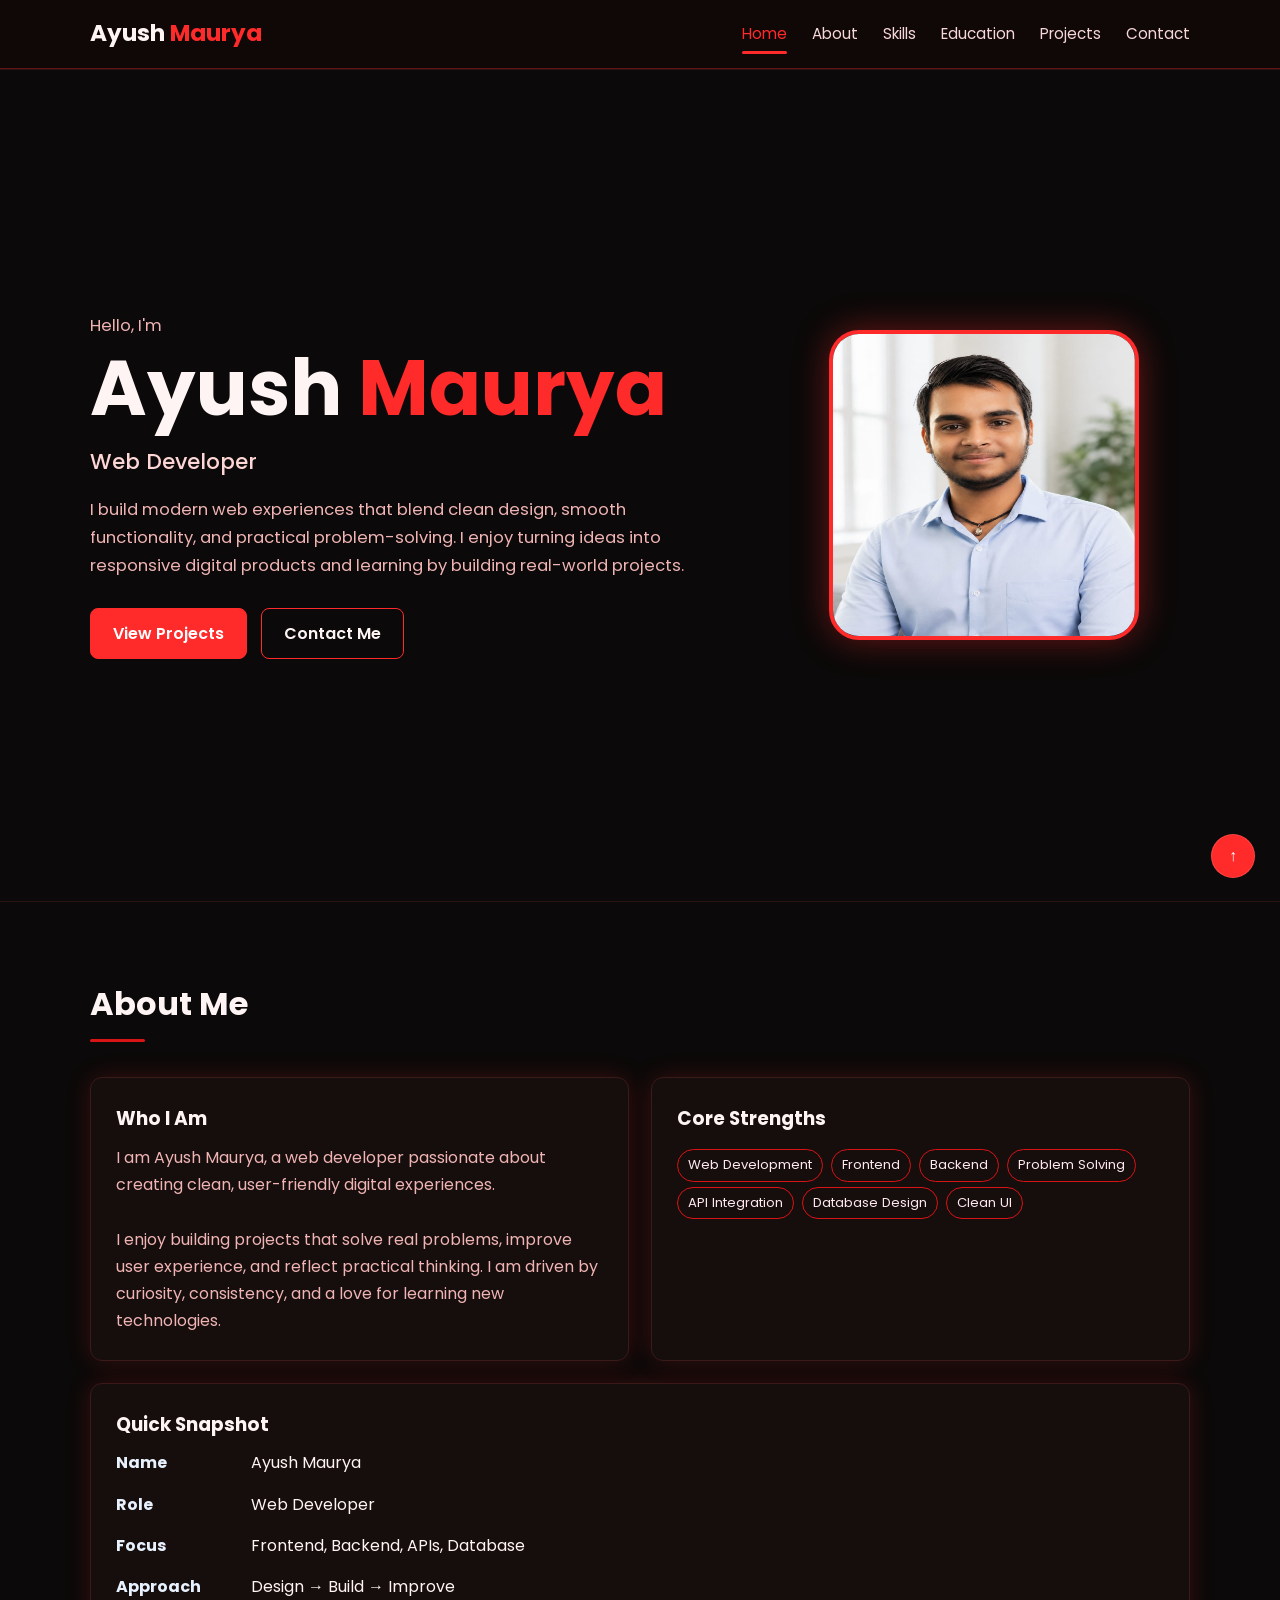
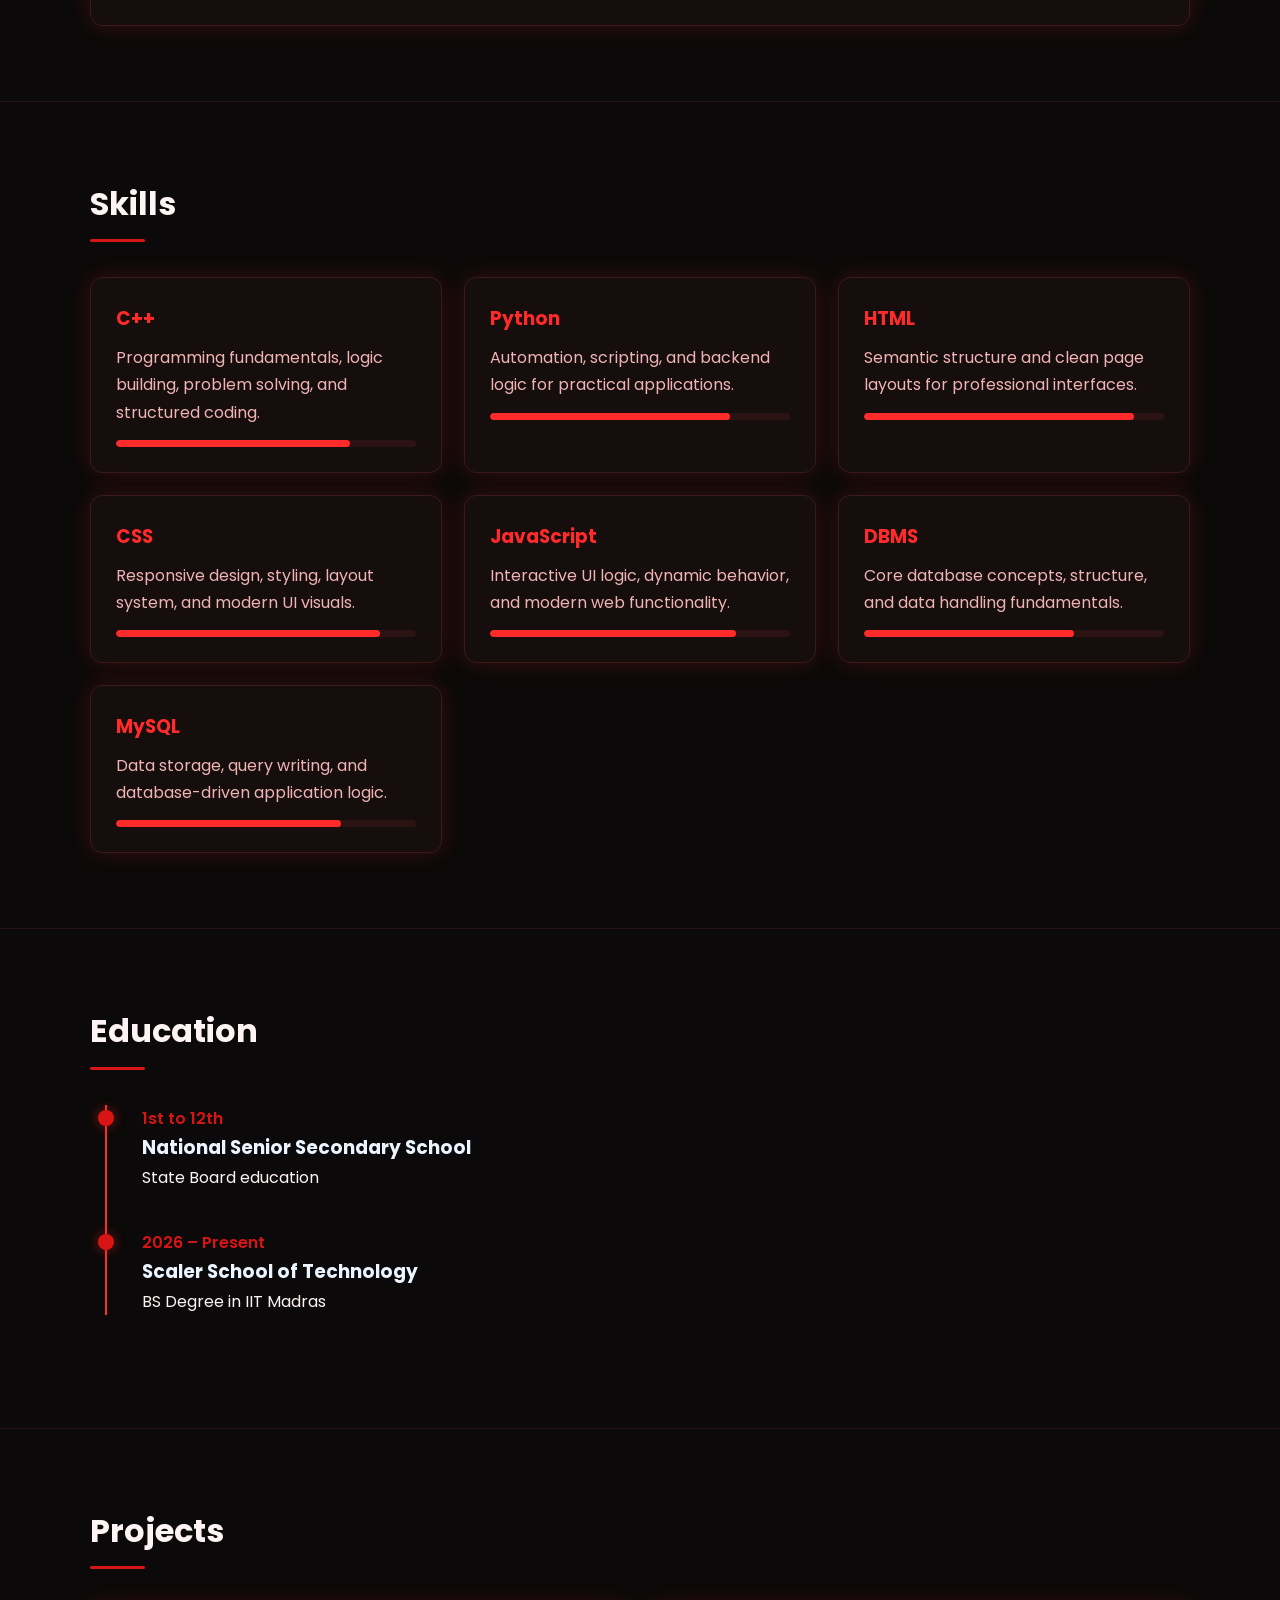
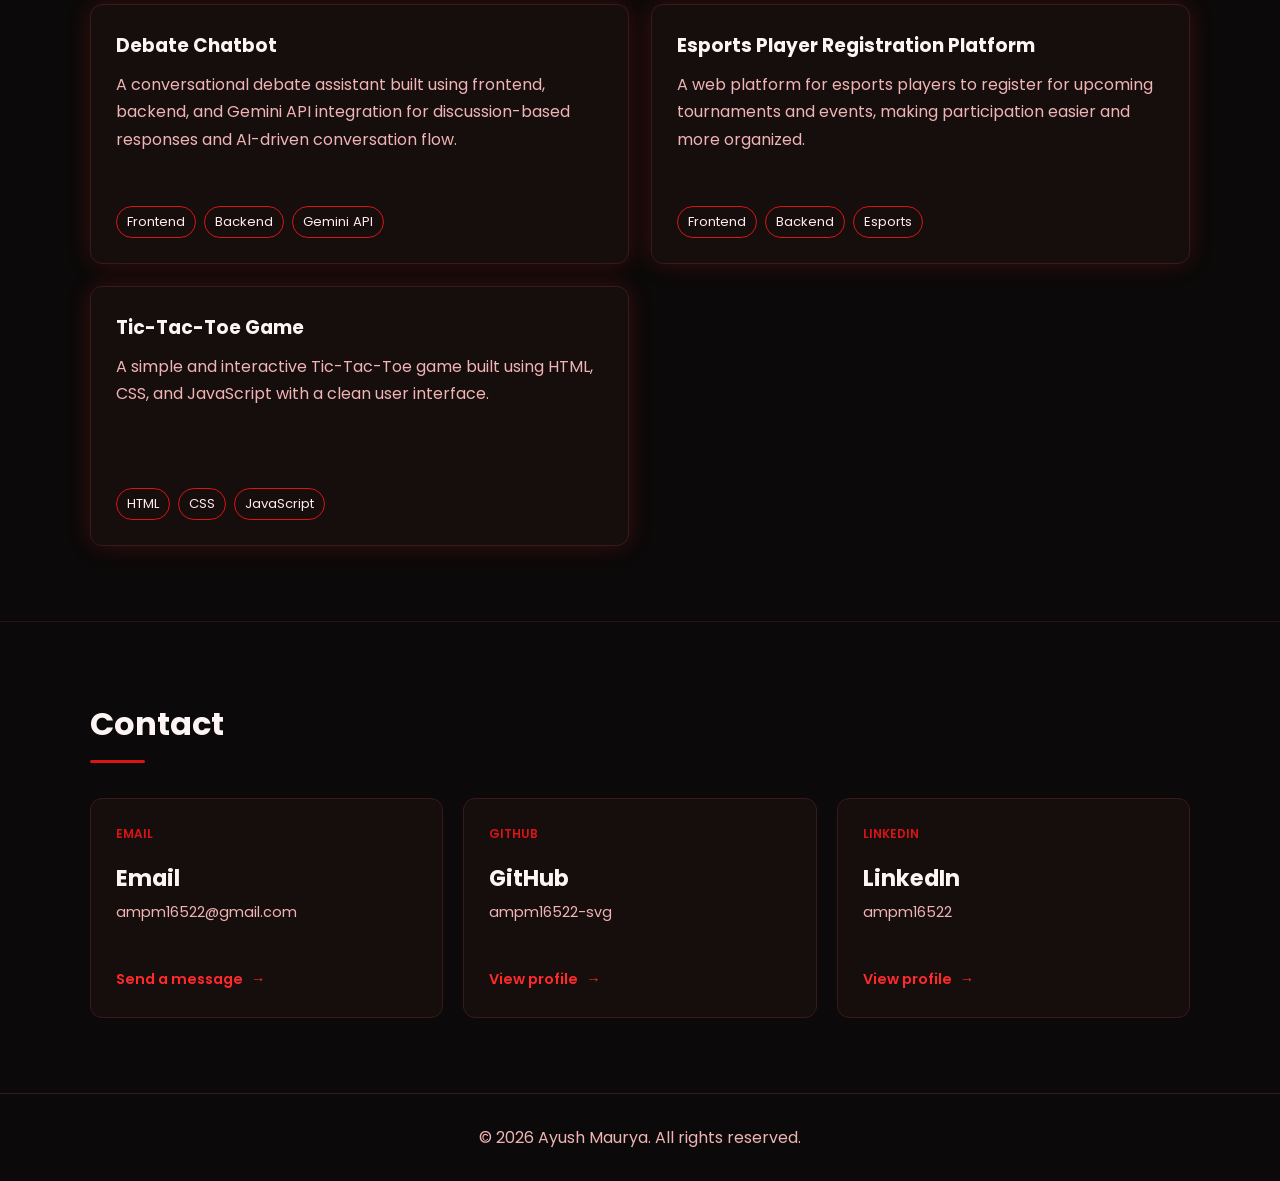
<file: index.html>
<!DOCTYPE html>
<html lang="en">
    <head>
        <meta charset="UTF-8">
        <meta name="viewport" content="width=device-width, initial-scale=1.0">
        <title>Ayush Maurya | Portfolio</title>
        <link rel="stylesheet" href="style.css">
    </head>

    <body>
        <header class="navbar">
            <div class="container nav-inner">
                <a class="logo" href="#home">Ayush <span>Maurya</span></a>
                <nav>
                    <ul class="nav-links">
                        <li><a class="active" href="#home">Home</a></li>
                        <li><a href="#about">About</a></li>
                        <li><a href="#skills">Skills</a></li>
                        <li><a href="#education">Education</a></li>
                        <li><a href="#projects">Projects</a></li>
                        <li><a href="#contact">Contact</a></li>
                    </ul>
                </nav>
            </div>
        </header>

        <main id="top">
            <section id="home" class="hero">
                <div class="container hero-grid">
                    <div class="hero-copy">
                        <p class="eyebrow">Hello, I'm</p>
                        <h1>Ayush <span>Maurya</span></h1>
                        <h2>Web Developer</h2>
                        <p>
                            I build modern web experiences that blend clean design, smooth functionality, and practical problem-solving.
                            I enjoy turning ideas into responsive digital products and learning by building real-world projects.
                        </p>
                        <div class="buttons">
                            <a class="btn primary" href="#projects">View Projects</a>
                            <a class="btn" href="#contact">Contact Me</a>
                        </div>
                    </div>
                    <div class="hero-visual">
                        <div>
                            <img class="avatar" src="Photo.png" alt="Ayush Maurya">
                        </div>
                    </div>
                </div>
            </section>

            <section id="about">
                <div class="container">
                    <h2 class="section-title">About Me</h2>
                    <div class="grid two">
                        <div class="card">
                            <h3>Who I Am</h3>
                            <p>I am Ayush Maurya, a web developer passionate about creating clean, user-friendly digital experiences.</p>
                            <br>
                            <p>I enjoy building projects that solve real problems, improve user experience, and reflect practical thinking. I am driven by curiosity, consistency, and a love for learning new technologies.</p>
                        </div>
                        <div class="card">
                            <h3>Core Strengths</h3>
                            <div>
                                <span class="tag">Web Development</span>
                                <span class="tag">Frontend</span>
                                <span class="tag">Backend</span>
                                <span class="tag">Problem Solving</span>
                                <span class="tag">API Integration</span>
                                <span class="tag">Database Design</span>
                                <span class="tag">Clean UI</span>
                            </div>
                        </div>
                    </div>

                    <div class="card" style="margin-top:22px;">
                        <h3>Quick Snapshot</h3>
                        <ul class="info-list">
                            <li><strong>Name</strong><span>Ayush Maurya</span></li>
                            <li><strong>Role</strong><span>Web Developer</span></li>
                            <li><strong>Focus</strong><span>Frontend, Backend, APIs, Database</span></li>
                            <li><strong>Approach</strong><span>Design → Build → Improve</span></li>
                        </ul>
                    </div>
                </div>
            </section>

            <section id="skills">
                <div class="container">
                    <h2 class="section-title">Skills</h2>
                    <div class="grid three">
                        <div class="card skill-card">
                            <h3>C++</h3>
                            <p>Programming fundamentals, logic building, problem solving, and structured coding.</p>
                            <div class="skill-bar"><span style="width:78%"></span></div>
                        </div>
                        <div class="card skill-card">
                            <h3>Python</h3>
                            <p>Automation, scripting, and backend logic for practical applications.</p>
                            <div class="skill-bar"><span style="width:80%"></span></div>
                        </div>
                        <div class="card skill-card">
                            <h3>HTML</h3>
                            <p>Semantic structure and clean page layouts for professional interfaces.</p>
                            <div class="skill-bar"><span style="width:90%"></span></div>
                        </div>
                        <div class="card skill-card">
                            <h3>CSS</h3>
                            <p>Responsive design, styling, layout system, and modern UI visuals.</p>
                            <div class="skill-bar"><span style="width:88%"></span></div>
                        </div>
                        <div class="card skill-card">
                            <h3>JavaScript</h3>
                            <p>Interactive UI logic, dynamic behavior, and modern web functionality.</p>
                            <div class="skill-bar"><span style="width:82%"></span></div>
                        </div>
                        <div class="card skill-card">
                            <h3>DBMS</h3>
                            <p>Core database concepts, structure, and data handling fundamentals.</p>
                            <div class="skill-bar"><span style="width:70%"></span></div>
                        </div>
                        <div class="card skill-card">
                            <h3>MySQL</h3>
                            <p>Data storage, query writing, and database-driven application logic.</p>
                            <div class="skill-bar"><span style="width:75%"></span></div>
                        </div>
                    </div>
                </div>
            </section>

            <section id="education">
                <div class="container">
                    <h2 class="section-title">Education</h2>
                    <div class="timeline">
                        <div class="timeline-item">
                            <p class="date">1st to 12th</p>
                            <h3>National Senior Secondary School</h3>
                            <p>State Board education</p>
                        </div>
                        <div class="timeline-item">
                            <p class="date">2026 – Present</p>
                            <h3>Scaler School of Technology</h3>
                            <p>BS Degree in IIT Madras</p>
                            <!-- <p>Term 1 student</p> -->
                        </div>
                    </div>
                </div>
            </section>

            <section id="projects">
                <div class="container">
                    <h2 class="section-title">Projects</h2>
                    <div class="grid two">
                        <div class="card project-card">
                            <h3>Debate Chatbot</h3>
                            <p>A conversational debate assistant built using frontend, backend, and Gemini API integration for discussion-based responses and AI-driven conversation flow.</p>
                            <div class="project-tags">
                                <span class="tag">Frontend</span>
                                <span class="tag">Backend</span>
                                <span class="tag">Gemini API</span>
                            </div>
                        </div>
                        <div class="card project-card">
                            <h3>Esports Player Registration Platform</h3>
                            <p>A web platform for esports players to register for upcoming tournaments and events, making participation easier and more organized.</p>
                            <div class="project-tags">
                                <span class="tag">Frontend</span>
                                <span class="tag">Backend</span>
                                <span class="tag">Esports</span>
                            </div>
                        </div>
                        <div class="card project-card">
                            <h3>Tic-Tac-Toe Game</h3>
                            <p>A simple and interactive Tic-Tac-Toe game built using HTML, CSS, and JavaScript with a clean user interface.</p>
                            <div class="project-tags">
                                <span class="tag">HTML</span>
                                <span class="tag">CSS</span>
                                <span class="tag">JavaScript</span>
                            </div>
                        </div>
                    </div>
                </div>
            </section>

            <section id="contact">
                <div class="container">
                    <h2 class="section-title">Contact</h2>
                    <div class="contact-grid">
                        <a class="contact-item" href="mailto:ampm16522@gmail.com">
                            <span class="contact-label">Email</span>
                            <h3>Email</h3>
                            <p>ampm16522@gmail.com</p>
                            <span class="contact-action">Send a message <span aria-hidden="true">&rarr;</span></span>
                        </a>
                        <a class="contact-item" href="https://github.com/ampm16522-svg" target="_blank" rel="noopener noreferrer">
                            <span class="contact-label">GitHub</span>
                            <h3>GitHub</h3>
                            <p>ampm16522-svg</p>
                            <span class="contact-action">View profile <span aria-hidden="true">&rarr;</span></span>
                        </a>
                        <a class="contact-item" href="https://www.linkedin.com/in/aayush-maurya-1a9264405?utm_source=share_via&utm_content=profile&utm_medium=member_android" target="_blank" rel="noopener noreferrer">
                            <span class="contact-label">LinkedIn</span>
                            <h3>LinkedIn</h3>
                            <p>ampm16522</p>
                            <span class="contact-action">View profile <span aria-hidden="true">&rarr;</span></span>
                        </a>
                    </div>
                </div>
            </section>
        </main>

        <footer>
            <div class="container">© 2026 Ayush Maurya. All rights reserved.</div>
        </footer>

        <a class="back-top" href="#home">↑</a>

        <!-- <script>
            const navLinks = document.querySelectorAll('.nav-links a');
            const sections = document.querySelectorAll('main section[id]');

            const updateActiveLink = () => {
                let currentId = 'home';
                sections.forEach((section) => {
                    const rect = section.getBoundingClientRect();
                    if (rect.top <= 180 && rect.bottom >= 180) {
                        currentId = section.id;
                    }
                });

                navLinks.forEach((link) => {
                    const isActive = link.getAttribute('href') === '#' + currentId;
                    link.classList.toggle('active', isActive);
                });
            };

            navLinks.forEach((link) => {
                link.addEventListener('click', () => {
                    navLinks.forEach((item) => item.classList.remove('active'));
                    link.classList.add('active');
                });
            });

            window.addEventListener('scroll', updateActiveLink);
            updateActiveLink();
        </script> -->
    </body>
</html>
</file>
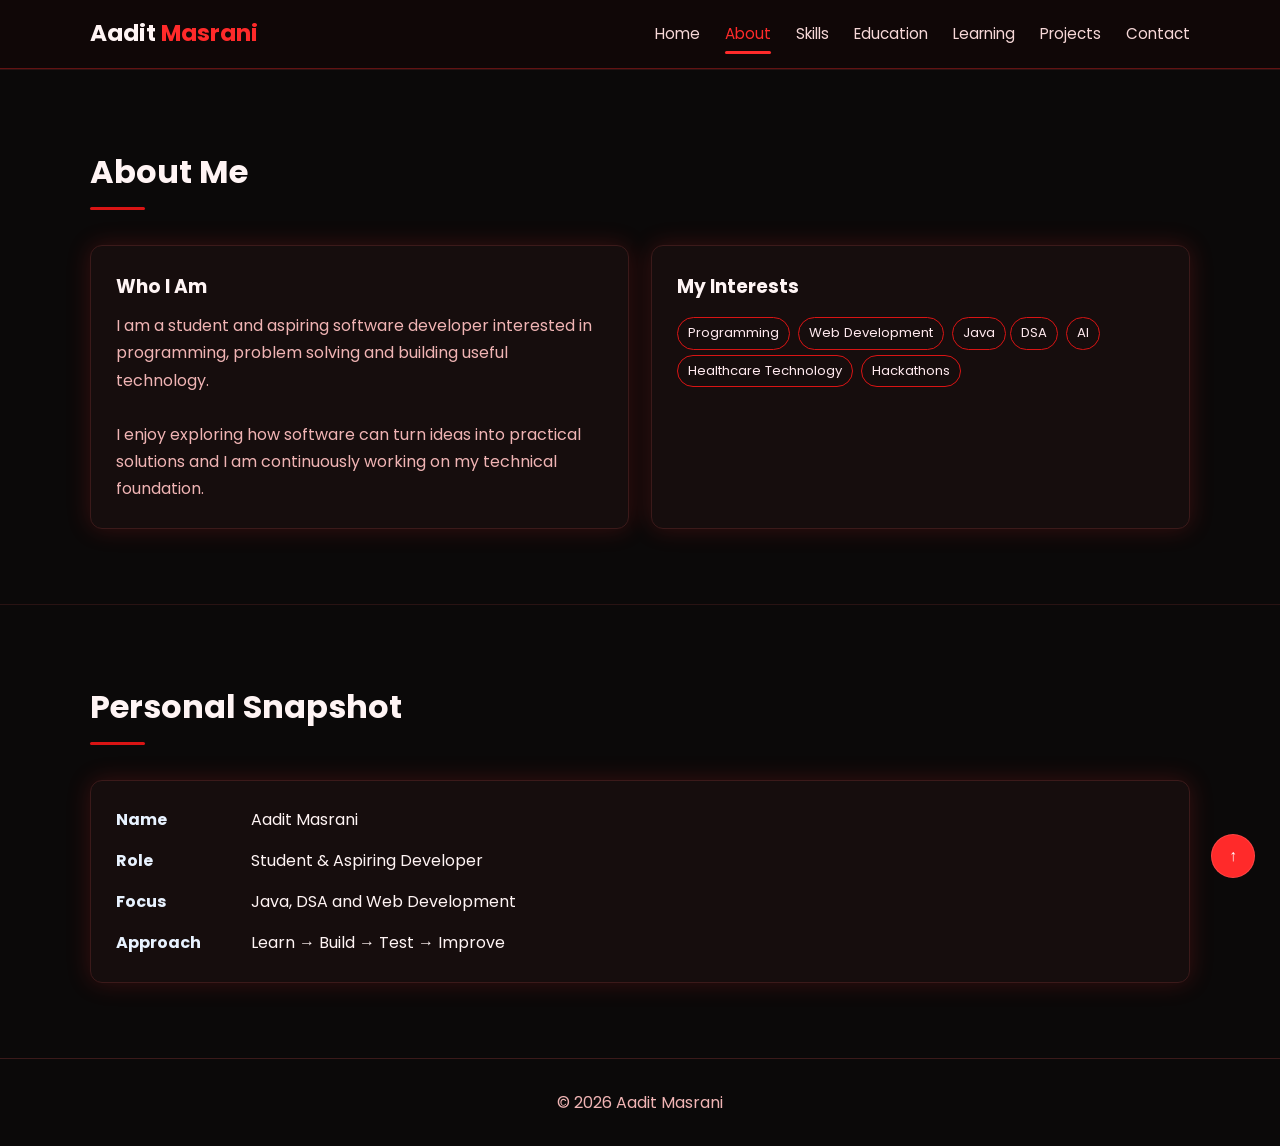
<file: about.html>
<!DOCTYPE html>
<html lang="en">
    <head>
        <meta charset="UTF-8">
        <meta name="viewport" content="width=device-width, initial-scale=1.0">
        <title>About | Aadit Masrani</title>
        <link rel="stylesheet" href="style.css">
    </head>
    <body>
        <header class="navbar">
            <div class="container nav-inner">
                <a class="logo" href="index.html">Aadit <span>Masrani</span></a>
                <nav>
                    <ul class="nav-links">
                        <li><a href="index.html">Home</a></li>
                        <li><a class="active" href="about.html">About</a></li>
                        <li><a href="skills.html">Skills</a></li>
                        <li><a href="education.html">Education</a></li>
                        <li><a href="learning.html">Learning</a></li>
                        <li><a href="projects.html">Projects</a></li>
                        <li><a href="contact.html">Contact</a></li>
                    </ul>
                </nav>
            </div>
        </header>
        <main>
            <section>
                <div class="container">
                    <h1 class="section-title">About Me</h1>
                    <div class="grid two">
                        <div class="card">
                            <h3>Who I Am</h3>
                            <p>I am a student and aspiring software developer interested in programming, problem solving and building useful technology.</p><br>
                            <p>I enjoy exploring how software can turn ideas into practical solutions and I am continuously working on my technical foundation.</p>
                        </div>
                        <div class="card">
                            <h3>My Interests</h3>
                            <div>
                                <span class="tag">Programming</span>
                                <span class="tag">Web Development</span>
                                <span class="tag">Java</span><span class="tag">DSA</span>
                                <span class="tag">AI</span><span class="tag">Healthcare Technology</span>
                                <span class="tag">Hackathons</span>
                            </div>
                        </div>
                    </div>
                </div>
            </section>
                <section><div class="container"><h2 class="section-title">Personal Snapshot</h2>
                <div class="card"><ul class="info-list">
                <li><strong>Name</strong><span>Aadit Masrani</span></li>
                <li><strong>Role</strong><span>Student & Aspiring Developer</span></li>
                <li><strong>Focus</strong><span>Java, DSA and Web Development</span></li>
                <li><strong>Approach</strong><span>Learn → Build → Test → Improve</span></li>
                </ul>
                </div>
                </div>
            </section>
        </main>
        <footer>© 2026 Aadit Masrani</footer>
            <a class="back-top" href="#">↑</a>
    </body>
</html>
</file>
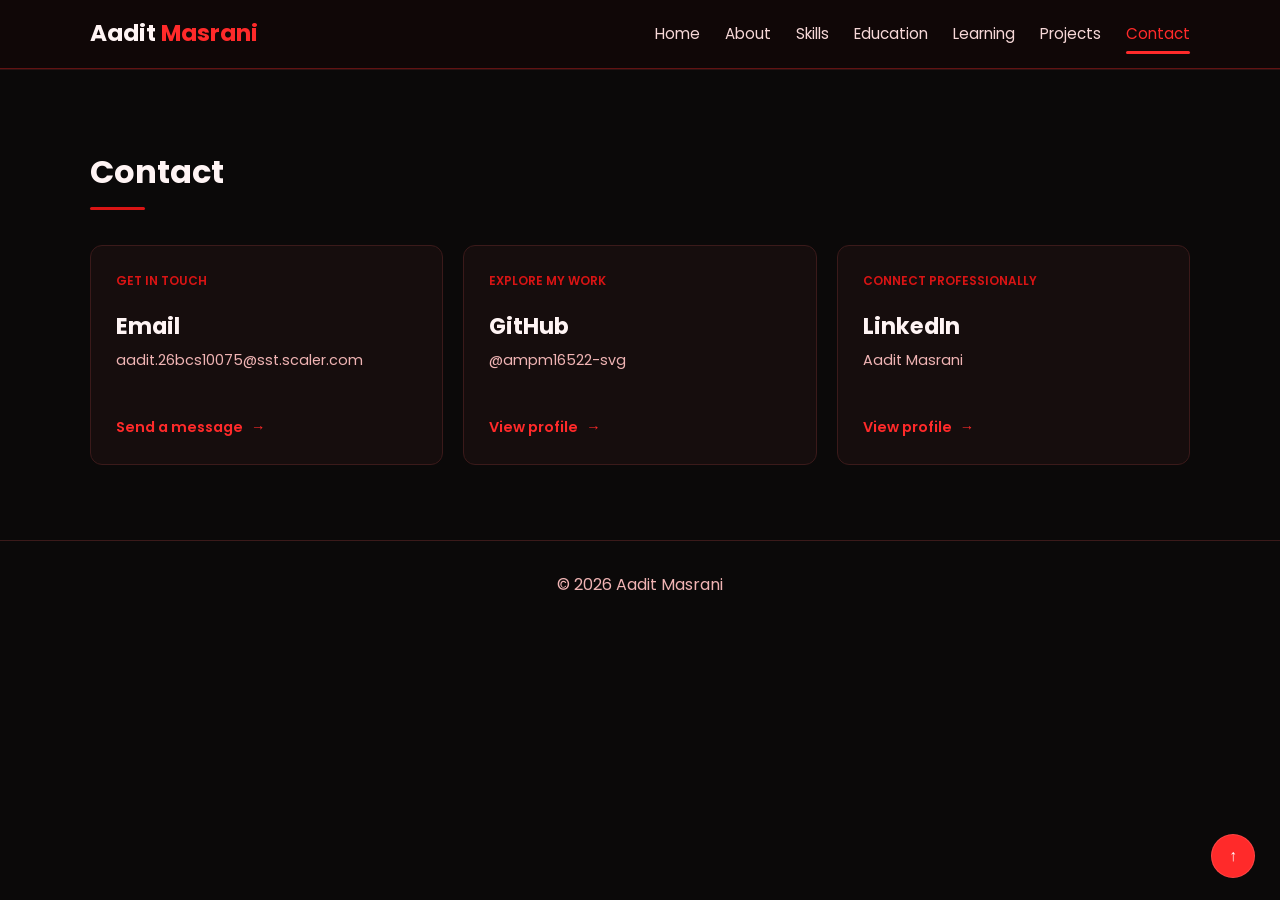
<file: contact.html>
<!DOCTYPE html>
<html lang="en">
    <head>
        <meta charset="UTF-8">
        <meta name="viewport" content="width=device-width, initial-scale=1.0">
        <title>Contact | Aadit Masrani</title>
        <link rel="stylesheet" href="style.css">
    </head>
    <body>
        <header class="navbar">
            <div class="container nav-inner">
                <a class="logo" href="index.html">Aadit <span>Masrani</span></a>
                <nav>
                    <ul class="nav-links">
                        <li><a href="index.html">Home</a></li>
                        <li><a href="about.html">About</a></li>
                        <li><a href="skills.html">Skills</a></li>
                        <li><a href="education.html">Education</a></li>
                        <li><a href="learning.html">Learning</a></li>
                        <li><a href="projects.html">Projects</a></li>
                        <li><a class="active" href="contact.html">Contact</a></li>
                    </ul>
                </nav>
            </div>
        </header>
            <main>
                <section>
                    <div class="container">
                        <h1 class="section-title">Contact</h1>
                        <div class="contact-grid">
                            <a class="contact-item" href="mailto:aadit.26bcs10075@sst.scaler.com">
                                <span class="contact-label">Get in touch</span>
                                <h3>Email</h3>
                                <p>aadit.26bcs10075@sst.scaler.com</p>
                                <span class="contact-action">Send a message <span aria-hidden="true">&rarr;</span></span>
                            </a>
                            <a class="contact-item" href="https://github.com/ampm16522-svg" target="_blank" rel="noopener noreferrer">
                                <span class="contact-label">Explore my work</span>
                                <h3>GitHub</h3>
                                <p>@ampm16522-svg</p>
                                <span class="contact-action">View profile <span aria-hidden="true">&rarr;</span></span>
                            </a>
                            <a class="contact-item" href="https://www.linkedin.com/in/aayush-maurya-1a9264405?utm_source=share_via&utm_content=profile&utm_medium=member_android" target="_blank" rel="noopener noreferrer">
                                <span class="contact-label">Connect professionally</span>
                                <h3>LinkedIn</h3>
                                <p>Aadit Masrani</p>
                                <span class="contact-action">View profile <span aria-hidden="true">&rarr;</span></span>
                            </a>
                        </div>
                    </div>
                </section>
            </main>
        <footer>© 2026 Aadit Masrani</footer><a class="back-top" href="#">↑</a>
    </body>
</html>
</file>
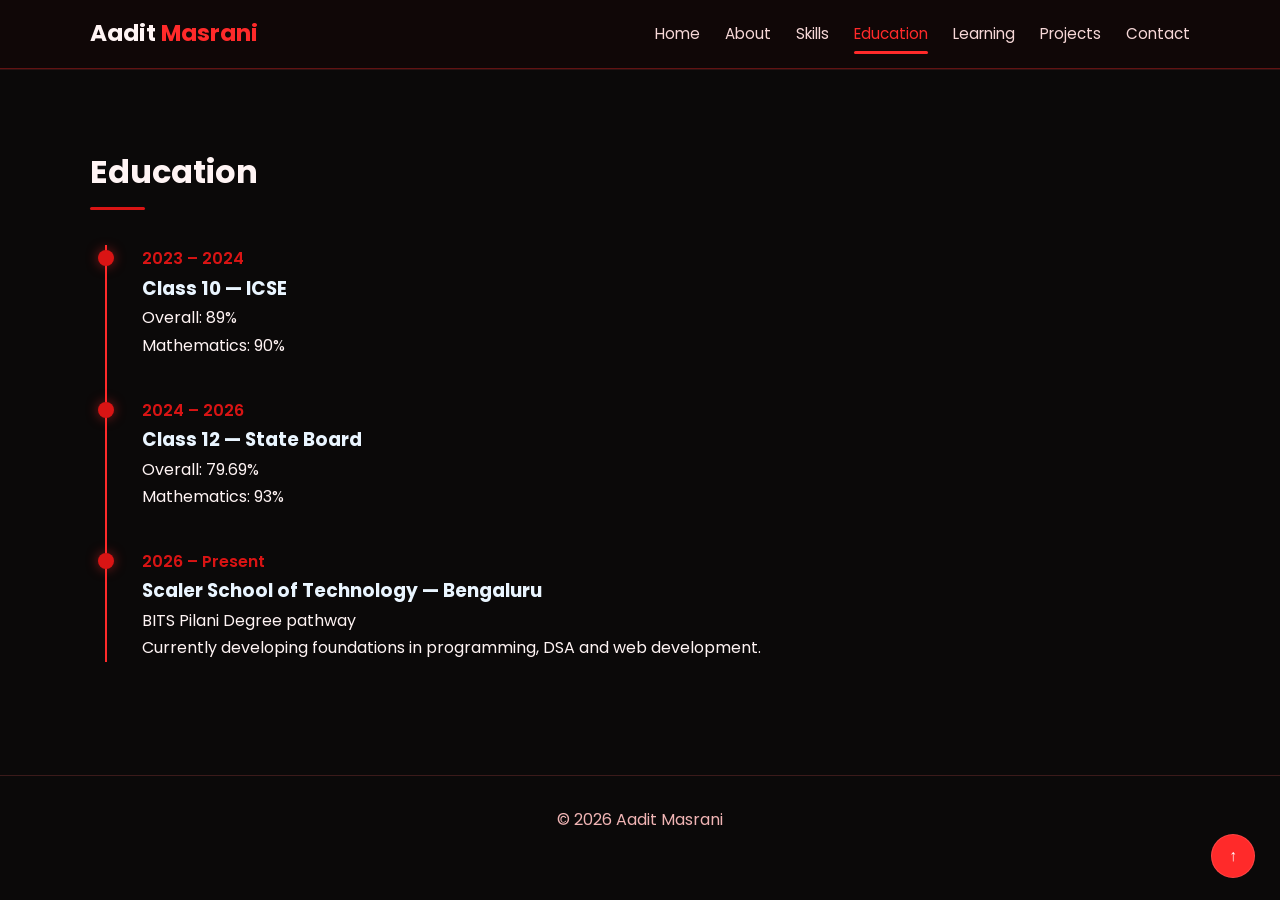
<file: education.html>
<!DOCTYPE html>
<html lang="en">
    <head>
        <meta charset="UTF-8">
        <meta name="viewport" content="width=device-width, initial-scale=1.0">
        <title>Education | Aadit Masrani</title>
        <link rel="stylesheet" href="style.css">
    </head>
    <body>
        <header class="navbar">
            <div class="container nav-inner">
                <a class="logo" href="index.html">Aadit <span>Masrani</span></a>
                <nav>
                    <ul class="nav-links">
                        <li><a href="index.html">Home</a></li>
                        <li><a href="about.html">About</a></li>
                        <li><a href="skills.html">Skills</a></li>
                        <li><a class="active" href="education.html">Education</a></li>
                        <li><a href="learning.html">Learning</a></li>
                        <li><a href="projects.html">Projects</a></li>
                        <li><a href="contact.html">Contact</a></li>
                    </ul>
                </nav>
            </div>
        </header>
        <main>
            <section>
                <div class="container">
                    <h1 class="section-title">Education</h1>
                    <div class="timeline">
                        <div class="timeline-item">
                            <p class="date">2023 – 2024</p>
                            <h3>Class 10 — ICSE</h3>
                            <p>Overall: 89%</p>
                            <p>Mathematics: 90%</p>
                        </div>
                        <div class="timeline-item">
                            <p class="date">2024 – 2026</p>
                            <h3>Class 12 — State Board</h3>
                            <p>Overall: 79.69%</p>
                            <p>Mathematics: 93%</p>
                        </div>
                        <div class="timeline-item">
                            <p class="date">2026 – Present</p>
                            <h3>Scaler School of Technology — Bengaluru</h3>
                            <p>BITS Pilani Degree pathway</p>
                            <p>Currently developing foundations in programming, DSA and web development.</p>
                        </div>
                    </div>
                </div>
            </section>
        </main>
            <footer>© 2026 Aadit Masrani</footer>
            <a class="back-top" href="#">↑</a>
    </body>
</html>
</file>
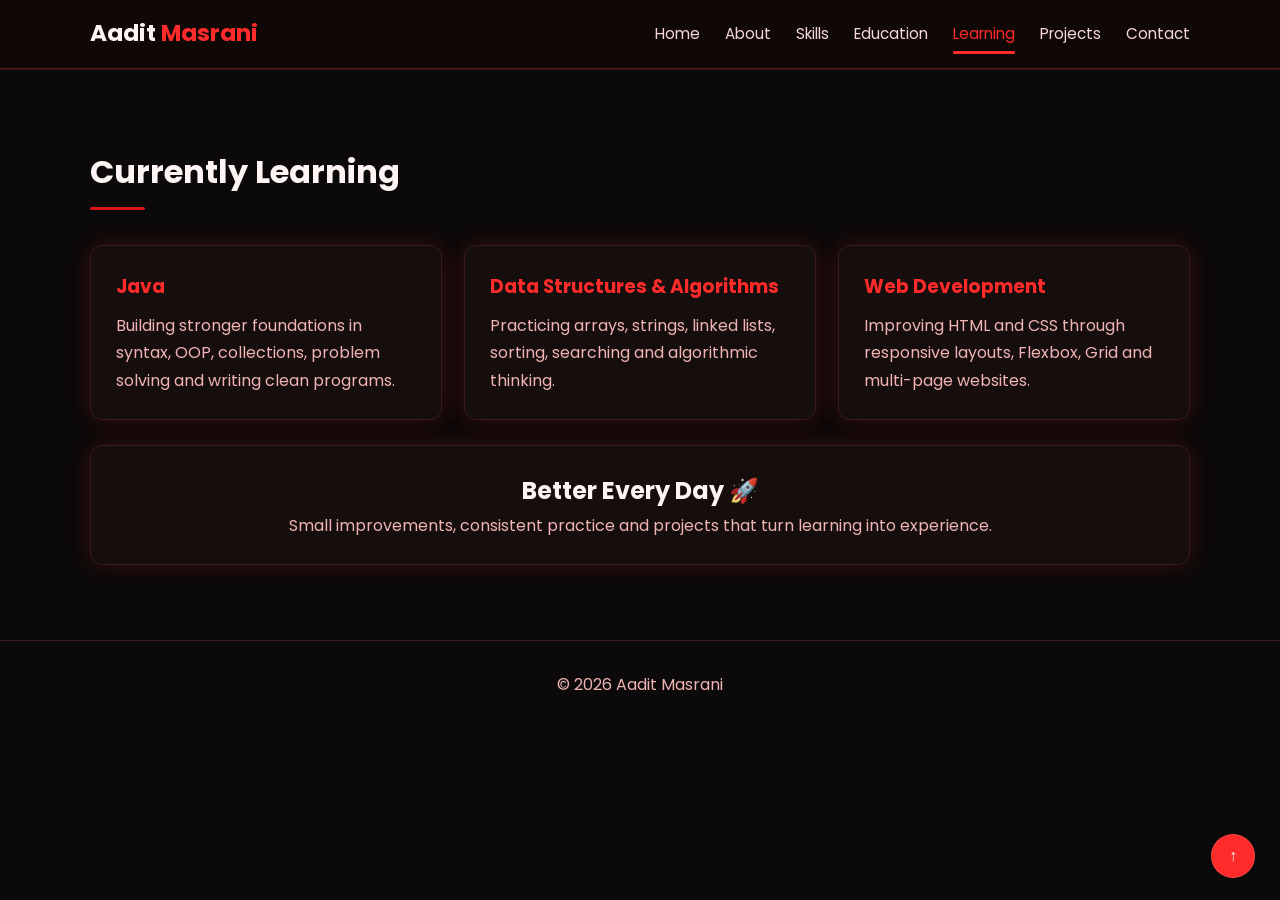
<file: learning.html>
<!DOCTYPE html>
<html lang="en">
        <head>
            <meta charset="UTF-8">
            <meta name="viewport" content="width=device-width, initial-scale=1.0">
            <title>Learning | Aadit Masrani</title>
            <link rel="stylesheet" href="style.css">
        </head>

    <body>
        <header class="navbar">
            <div class="container nav-inner">
                <a class="logo" href="index.html">Aadit <span>Masrani</span></a>
                <nav>
                    <ul class="nav-links">
                        <li><a href="index.html">Home</a></li>
                        <li><a href="about.html">About</a></li>
                        <li><a href="skills.html">Skills</a></li>
                        <li><a href="education.html">Education</a></li>
                        <li><a class="active" href="learning.html">Learning</a></li>
                        <li><a href="projects.html">Projects</a></li>
                        <li><a href="contact.html">Contact</a></li>
                    </ul>
                </nav>
            </div>
        </header>
        <main>
            <section>
                <div class="container">
                    <h1 class="section-title">Currently Learning</h1>
                    <div class="grid three">
                            <div class="card">
                                <h3 class="blue">Java</h3>
                                <p>Building stronger foundations in syntax, OOP, collections, problem solving and writing clean programs.</p>
                            </div>
                        <div class="card">
                            <h3 class="blue">Data Structures & Algorithms</h3>
                            <p>Practicing arrays, strings, linked lists, sorting, searching and algorithmic thinking.</p>
                        </div>
                        <div class="card">
                            <h3 class="blue">Web Development</h3>
                            <p>Improving HTML and CSS through responsive layouts, Flexbox, Grid and multi-page websites.</p>
                        </div>
                    </div>

                    <div class="card" style="margin-top:25px;text-align:center">
                        <h2>Better Every Day 🚀</h2>
                        <p class="muted">Small improvements, consistent practice and projects that turn learning into experience.</p>
                    </div>
                </div>
            </section>
        </main>
        <footer>© 2026 Aadit Masrani</footer>
            <a class="back-top" href="#">↑</a>
    </body>
</html>
</file>
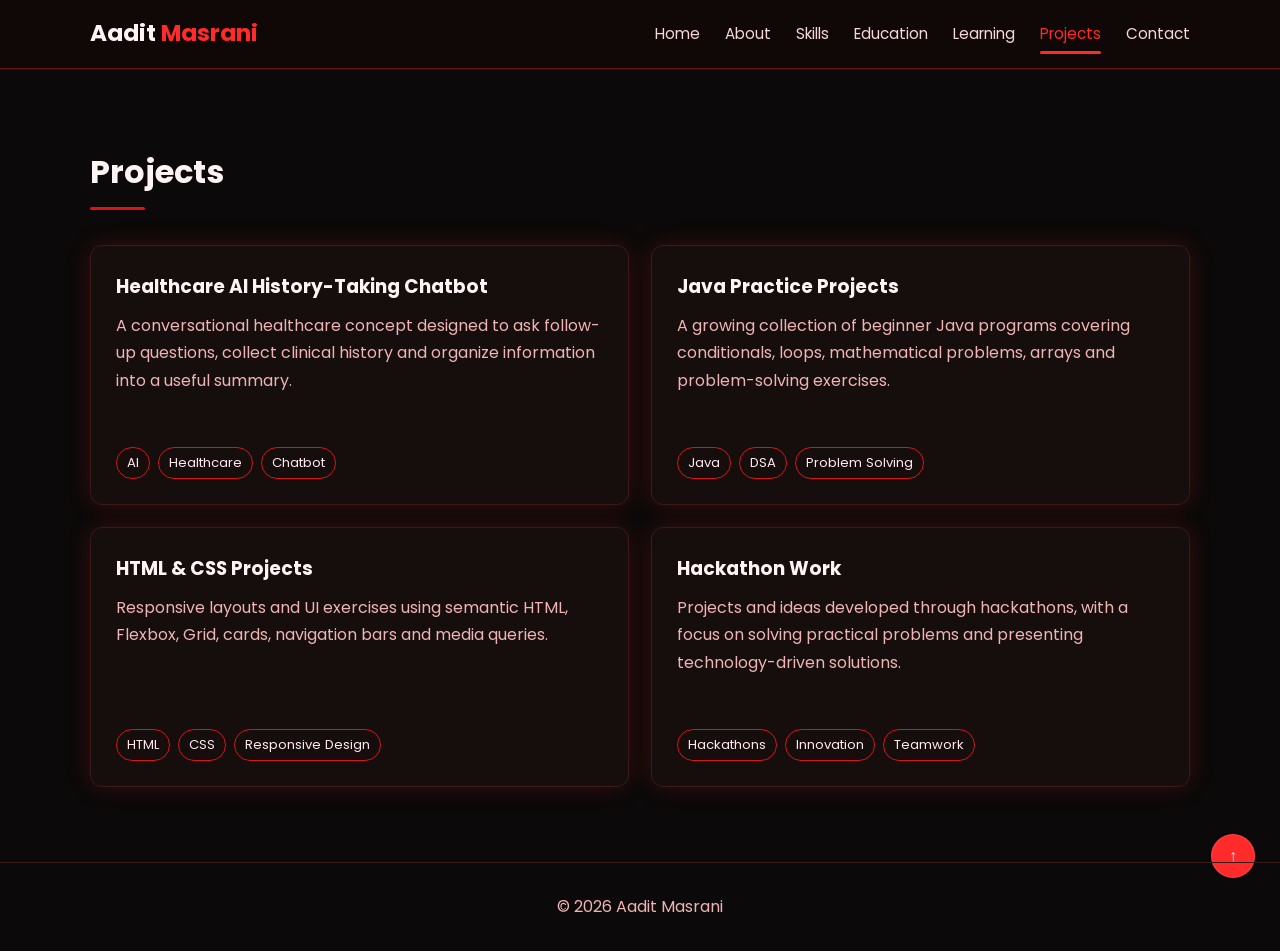
<file: project.html>
<!DOCTYPE html>
<html lang="en">
    <head>
        <meta charset="UTF-8">
        <meta name="viewport" content="width=device-width, initial-scale=1.0">
        <title>Projects | Aadit Masrani</title>
        <link rel="stylesheet" href="style.css">
    </head>
    <body>
        <header class="navbar">
            <div class="container nav-inner">
                <a class="logo" href="index.html">Aadit <span>Masrani</span></a>
                <nav>
                    <ul class="nav-links">
                        <li><a href="index.html">Home</a></li>
                        <li><a href="about.html">About</a></li>
                        <li><a href="skills.html">Skills</a></li>
                        <li><a href="education.html">Education</a></li>
                        <li><a href="learning.html">Learning</a></li>
                        <li><a class="active" href="projects.html">Projects</a></li>
                        <li><a href="contact.html">Contact</a></li>
                    </ul>
                </nav>
            </div>
        </header>
        <main>
            <section>
                <div class="container">
                    <h1 class="section-title">Projects</h1>
                    <div class="grid two">
                        <div class="card project-card">
                            <h3>Healthcare AI History-Taking Chatbot</h3>
                            <p>A conversational healthcare concept designed to ask follow-up questions, collect clinical
                               history and organize information into a useful summary.
                            </p>
                            <div class="project-tags">
                                <span class="tag">AI</span>
                                <span class="tag">Healthcare</span>
                                <span class="tag">Chatbot</span>
                            </div>
                        </div>
                        <div class="card project-card">
                            <h3>Java Practice Projects</h3>
                            <p>A growing collection of beginner Java programs covering conditionals, loops, mathematical problems, arrays and problem-solving exercises.</p>
                            <div class="project-tags">
                                <span class="tag">Java</span>
                                <span class="tag">DSA</span>
                                <span class="tag">Problem Solving</span>
                            </div>
                        </div>
                        <div class="card project-card">
                            <h3>HTML & CSS Projects</h3>
                            <p>Responsive layouts and UI exercises using semantic HTML, Flexbox, Grid, cards, navigation bars and media queries.</p>
                            <div class="project-tags">
                                <span class="tag">HTML</span>
                                <span class="tag">CSS</span>
                                <span class="tag">Responsive Design</span>
                            </div>
                        </div>
                        <div class="card project-card">
                            <h3>Hackathon Work</h3>
                            <p>Projects and ideas developed through hackathons, with a focus on solving practical problems and presenting technology-driven solutions.</p>
                            <div class="project-tags">
                                <span class="tag">Hackathons</span>
                                <span class="tag">Innovation</span>
                                <span class="tag">Teamwork</span>
                            </div>
                        </div>
                    </div>
                </div>
            </section>
        </main>
            <footer>© 2026 Aadit Masrani</footer>
            <a class="back-top" href="#">↑</a>
    </body>
</html>
</file>
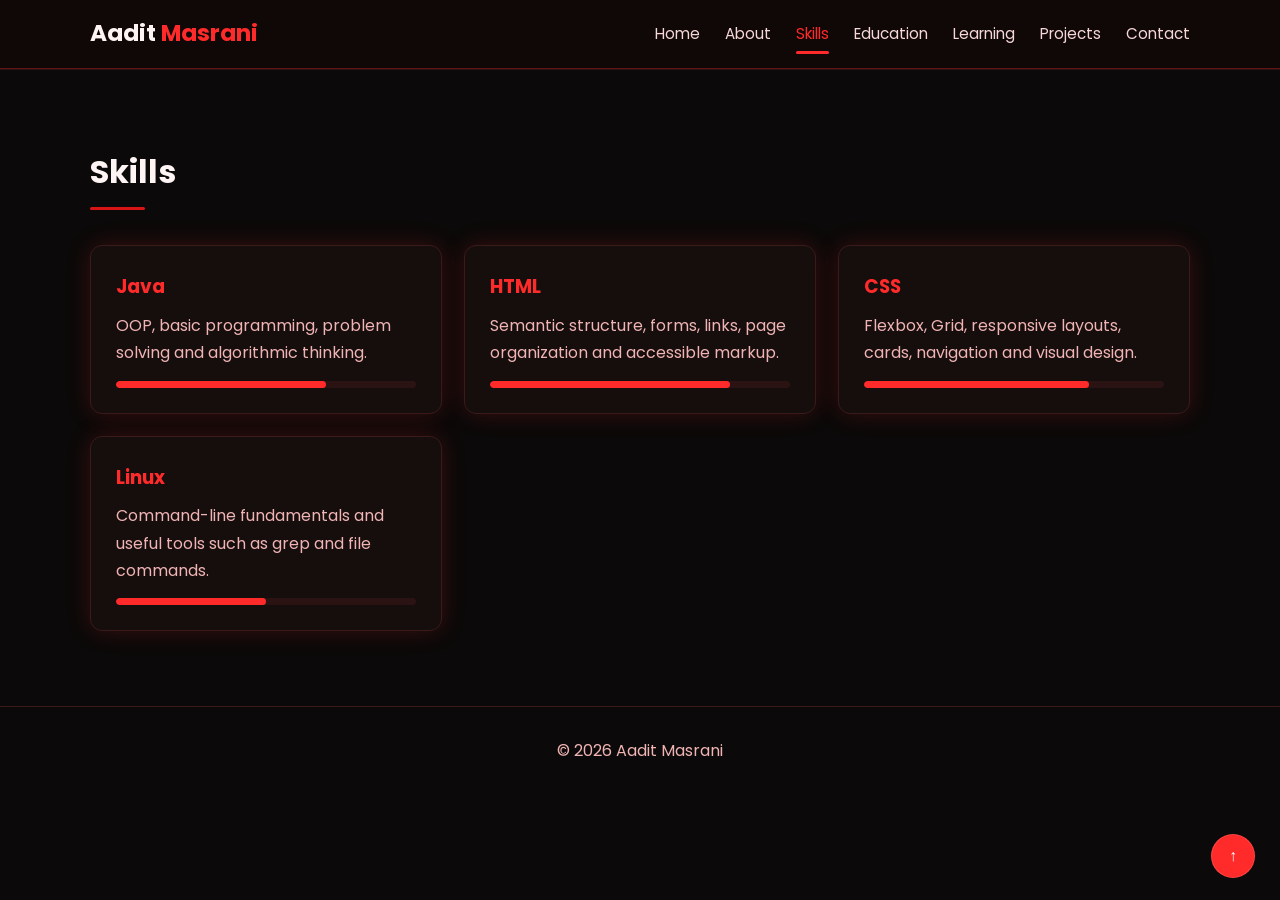
<file: skill.html>
<!DOCTYPE html>
<html lang="en">
    <head>
        <meta charset="UTF-8">
        <meta name="viewport" content="width=device-width, initial-scale=1.0">
        <title>Skills | Aadit Masrani</title>
        <link rel="stylesheet" href="style.css">
    </head>
    <body>
        <header class="navbar">
            <div class="container nav-inner">
                <a class="logo" href="index.html">Aadit <span>Masrani</span></a>
                <nav>
                    <ul class="nav-links">
                        <li><a href="index.html">Home</a></li>
                        <li><a href="about.html">About</a></li>
                        <li><a class="active" href="skills.html">Skills</a></li>
                        <li><a href="education.html">Education</a></li>
                        <li><a href="learning.html">Learning</a></li>
                        <li><a href="projects.html">Projects</a></li>
                        <li><a href="contact.html">Contact</a></li>
                    </ul>
                </nav>
            </div>
        </header>
        <main>
            <section>
                <div class="container">
                    <h1 class="section-title">Skills</h1>
                        <div class="grid three">
                            <div class="card skill-card">
                                <h3>Java</h3>
                                <p>OOP, basic programming, problem solving and algorithmic 
                                   thinking.
                                </p>
                                <div class="skill-bar">
                                    <span style="width:70%"></span>
                                </div>
                            </div>
                            <div class="card skill-card">
                                <h3>HTML</h3>
                                <p>Semantic structure, forms, links, page organization and 
                                   accessible markup.
                                </p>
                                <div class="skill-bar">
                                    <span style="width:80%"></span>
                                </div>
                            </div>
                            <div class="card skill-card">
                                <h3>CSS</h3>
                                <p>Flexbox, Grid, responsive layouts, cards, navigation and visual design.</p>
                                <div class="skill-bar">
                                    <span style="width:75%"></span>
                                </div>
                            </div>
                            <div class="card skill-card">
                                <h3>Linux</h3>
                                <p>Command-line fundamentals and useful tools such as grep and file
                                   commands.
                                </p>
                                <div class="skill-bar">
                                    <span style="width:50%"></span>
                                </div>
                            </div>
                        </div>
                </div>
            </section>
        </main>
            <footer>© 2026 Aadit Masrani</footer>
            <a class="back-top" href="#">↑</a>
    </body>
</html>
</file>
<file: style.css>
@import url('https://fonts.googleapis.com/css2?family=Poppins:wght@400;500;600;700&display=swap');

:root{
  --bg:#0b0909;
  --bg2:#1a0d0d;
  --card:#160d0d;
  --primary:#ff2a2a;
  --secondary:#d91414;
  --blue:#ff2a2a;
  --primary-dark:#d91414;
  --text:#fff4f4;
  --muted:#f0b4b4;
  --line:#3b1a1a;
  --shadow:0 0 25px rgba(255,42,42,.18);}

*{box-sizing:border-box;
  margin:0;
  padding:0}

html{scroll-behavior:smooth}

body{
  font-family:'Poppins',sans-serif;
  background:var(--bg);
  color:var(--text);
  line-height:1.7;
  overflow-x:hidden;
}

main, .navbar, footer {
  position: relative;
  z-index: 1;
}

a{color:inherit;
  text-decoration:none}

img{max-width:100%;
  display:block}

.container{width:min(1100px,92%);
  margin:auto}

.navbar{
  position:sticky;
  top:0;
  z-index:1000;
  background:rgba(18,8,8,.94);
  border-bottom:1px solid rgba(255,42,42,.35);
  backdrop-filter:blur(10px);}

.nav-inner{
  min-height:68px;
  display:flex;
  align-items:center;
  justify-content:space-between;
  gap:25px;}

.logo{font-size:1.45rem;
  font-weight:700}

.logo span,.blue{color:var(--primary)}

.nav-links{display:flex;
  gap:25px;
  list-style:none;
  flex-wrap:wrap}

.nav-links a{color:#f7d8d8;
             font-size:.95rem;
             padding:7px 0;
             position:relative}

.nav-links a:hover,.nav-links a.active{color:var(--primary)}

.nav-links a.active::after{
                            content:"";
                            position:absolute;
                            left:0;
                            right:0;
                            bottom:-3px;
                            height:3px;
                            background:var(--blue);
                            border-radius:10px;}

.hero{min-height:calc(100vh - 68px);
      display:grid;
      place-items:center}

.hero-grid{
            display:grid;
            grid-template-columns:1.2fr .8fr;
            align-items:center;
            gap:70px;
            padding:75px 0;}

.eyebrow{ font-size:1.1rem;
          color:#dbe7f5}

.hero h1{ font-size:clamp(2.7rem,6vw,5rem);
          line-height:1.05;
          margin:8px 0 15px}

.hero h1 span{color:var(--primary)}

.hero h2{ font-size:1.35rem;
          font-weight:500;color:#ffd6d6;margin-bottom:15px}

.hero p{  max-width:680px;
          color:var(--muted);
          font-size:1.03rem}

.buttons{ display:flex;
          gap:14px;
          flex-wrap:wrap;
          margin-top:28px}

.btn{
      display:inline-block;
      padding:11px 22px;
      border:1px solid var(--primary);
      border-radius:8px;
      font-weight:600;
      transition:.25s;}

.btn.primary{ background:var(--primary);
              color:#fff;}

.btn:hover{ transform:translateY(-2px);
            box-shadow:0 0 18px rgba(255,42,42,.35)}

.avatar{
        width:310px;
        height:310px;
        border-radius:30px;
        overflow:hidden;
        margin:auto;
  border:4px solid var(--primary);
  box-shadow:0 0 35px rgba(255,42,42,.4);
        display:grid;
        place-items:center;
  background:#260b0b;
        font-size:5rem;
        font-weight:700;
  color:var(--secondary);}

.avatar img{
        width:100%;
        height:100%;
        border-radius:50%;
        object-fit:cover;}

section{padding:75px 0;
  border-top:1px solid rgba(59,26,26,.65)}

.section-title{ font-size:2rem;
                margin-bottom:35px}

.section-title::after{
                        content:"";
                        display:block;
                        width:55px;
                        height:3px;
                        background:var(--secondary);
                        margin-top:8px;
                        border-radius:4px;}

.grid{display:grid;
      gap:22px}

.two{grid-template-columns:repeat(2,1fr)}

.three{grid-template-columns:repeat(3,1fr)}

.card{
        background:var(--card);
        border:1px solid var(--line);
        border-radius:12px;
        padding:25px;
        box-shadow:var(--shadow);
        transition:.25s;}

.card:hover{transform:translateY(-5px);
            border-color:var(--secondary)}

.card h3{margin-bottom:9px}

.card p,.muted{color:var(--muted)}

.tag{
      display:inline-block;
  border:1px solid var(--secondary);
      border-radius:20px;
      padding:4px 10px;
      margin:5px 4px 0 0;
  color:#ffe9ee;
      font-size:.82rem}

.info-list{ list-style:none;
            display:grid;
            gap:14px}

.info-list li{display:grid;
              grid-template-columns:125px 1fr;
              gap:10px}

.info-list strong{color:#e8f2ff}

.skill-card h3{color:var(--primary)}

.skill-bar{ height:7px;
            background:#2b1313;
            border-radius:20px;
            margin-top:14px;
            overflow:hidden}

.skill-bar span{display:block;
                height:100%;
        background:var(--primary);
                border-radius:20px}

.timeline{position:relative;
          margin-left:15px;
          padding-left:35px;
      border-left:2px solid var(--blue)}

.timeline-item{ position:relative;
                margin-bottom:38px}

.timeline-item::before{
                        content:"";
                        position:absolute;
                        left:-44px;
                        top:5px;
                        width:16px;
                        height:16px;
                        background:var(--secondary);
                        border-radius:50%;
                        box-shadow:0 0 12px rgba(255,42,42,.5)}

.timeline-item h3{color:#eaf5ff}

.timeline-item .date{ color:var(--secondary);
                      font-weight:600}

.project-card{display:flex;
              flex-direction:column;
              min-height:260px}

.project-card .project-tags{margin-top:auto;
                            padding-top:18px}

.project-card .btn{ align-self:flex-start;
                    margin-top:18px}

.contact-grid{display:grid;
              grid-template-columns:repeat(3,minmax(0,1fr));
              gap:20px}

.contact-item{
              min-height:220px;
              padding:25px;
              display:flex;
              flex-direction:column;
              align-items:flex-start;
              border:1px solid var(--line);
              border-radius:12px;
              background:var(--card);
              transition:transform .2s,border-color .2s,box-shadow .2s;}

.contact-item:hover,.contact-item:focus-visible{
                                                transform:translateY(-5px);
                                                border-color:var(--secondary);
                                                box-shadow:0 12px 30px rgba(0,0,0,.24),0 0 20px rgba(255,42,42,.18);}

.contact-item:focus-visible{outline:2px solid var(--secondary);
                            outline-offset:3px}

.contact-label{ color:var(--secondary);
                font-size:.75rem;
                font-weight:600;
                text-transform:uppercase}

.contact-item h3{ margin:15px 0 3px;
                  font-size:1.4rem}

.contact-item p{color:var(--muted);
                font-size:.9rem;
                overflow-wrap:anywhere}

.contact-action{display:flex;
                align-items:center;
                gap:8px;
                margin-top:auto;
                padding-top:22px;
                color:var(--primary);
                font-size:.9rem;
                font-weight:600}

.contact-action span{transition:transform .2s}

.contact-item:hover .contact-action span,.contact-item:focus-visible .contact-action span{transform:translateX(4px)}

footer{ padding:30px 0;
        text-align:center;
  color:#f0b4b4;
        border-top:1px solid var(--line)}

.back-top{
  position:fixed;
  right:25px;
  bottom:22px;
  width:44px;
  height:44px;
  display:grid;
  place-items:center;
  background:var(--blue);
  border:1px solid rgba(255,255,255,.12);
  border-radius:50%;color:#fff}


@media(max-width:850px){
  .hero-grid{ grid-template-columns:1fr;
              text-align:center;
              gap:35px}

  .hero p{margin:auto}
  .buttons{justify-content:center}
  .avatar{width:240px;height:240px;font-size:4rem}
  .two,.three,.contact-grid{grid-template-columns:1fr}
  .nav-inner{flex-direction:column;padding:14px 0}
  .nav-links{justify-content:center;gap:15px}
  .navbar{position:relative}}

@media(max-width:500px){
  .nav-links{gap:10px}
  .nav-links a{font-size:.82rem}
  .hero h1{font-size:2.6rem}
  .info-list li{grid-template-columns:1fr}}
</file>
